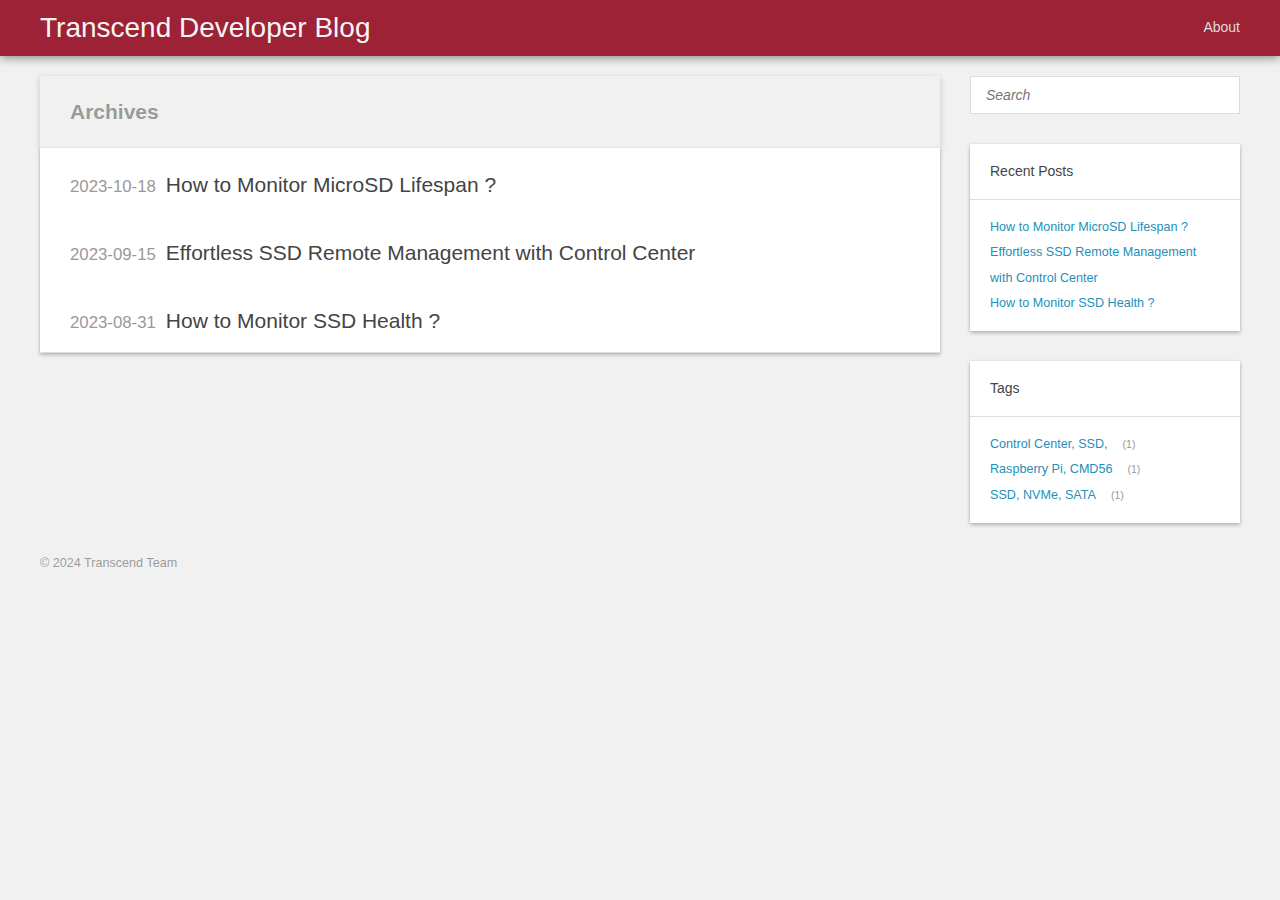
<file: archives/index.html>
<!DOCTYPE HTML>
<html>
<head>
  <meta charset="utf-8">
  
  <title>Archives › Transcend Developer Blog</title>
  <meta name="author" content="Transcend Team">
  
  
  <meta name="viewport" content="width=device-width, initial-scale=1, maximum-scale=1">

  
  <meta property="og:site_name" content="Transcend Developer Blog"/>

  
    <meta property="og:image" content=""/>
  

  <link href="/images/favicon.png" rel="icon">
  <link rel="alternate" href="/atom.xml" title="Transcend Developer Blog" type="application/atom+xml">
  <link rel="stylesheet" href="/css/style.css" media="screen" type="text/css">
  <!--[if lt IE 9]><script src="//html5shiv.googlecode.com/svn/trunk/html5.js"></script><![endif]-->
  

<script async src="https://www.googletagmanager.com/gtag/js?id=G-Y6P8DYTR6B"></script>

<script>
window.dataLayer = window.dataLayer || [];
function gtag(){dataLayer.push(arguments);}
gtag('js', new Date());
gtag('config', 'G-Y6P8DYTR6B');

</script>




<meta name="generator" content="Hexo 6.3.0"></head>


<body>
  <header id="header"><div class="meta inner">
  <h1><a href="/">Transcend Developer Blog</a></h1>
  <h2><a href="/">For Transcend Embedded Product Developer</a></h2>
  <nav id="main-nav">
    <ul>
      
      <li><a target="_blank" rel="noopener" href="https://github.com/transcend-information">About</a></li>
      
    </ul>
    <div class="clearfix"></div>
  </nav>
</div>
<div class="clearfix"></div>
</header>
  <div id="content" class="inner">
    <div id="main-col" class="alignleft"><div id="wrapper">
<h2 class="archive-title">Archives</h2>


  <div class="archive">
    
      <article class="post">
        <div class="post-content">
          <header>
            
              <h2 class="archive-post"><span datetime="2023-10-18T03:46:56.000Z">2023-10-18</span><a href="/2023/10/18/How-to-Monitor-MicroSD-Lifespan/">How to Monitor MicroSD Lifespan ?</a></h1>
            
          </header>
        </div>
      </article>
    
      <article class="post">
        <div class="post-content">
          <header>
            
              <h2 class="archive-post"><span datetime="2023-09-15T03:53:56.000Z">2023-09-15</span><a href="/2023/09/15/SSD-Remote-Management/">Effortless SSD Remote Management with Control Center</a></h1>
            
          </header>
        </div>
      </article>
    
      <article class="post">
        <div class="post-content">
          <header>
            
              <h2 class="archive-post"><span datetime="2023-08-31T10:15:42.000Z">2023-08-31</span><a href="/2023/08/31/How-to-Monitor-SSD-Health/">How to Monitor SSD Health ?</a></h1>
            
          </header>
        </div>
      </article>
    
  </div>

</div></div>
    <aside id="sidebar" class="alignright">
  <div class="search">
  <form action="//google.com/search" method="get" accept-charset="utf-8">
    <input type="search" name="q" results="0" placeholder="Search">
    <input type="hidden" name="q" value="site:transcend-information.github.io">
  </form>
</div>

  
<div class="widget tag">
  <h3 class="title">Recent Posts</h3>
  <ul class="entry">
    
      <li>
        <a href="/2023/10/18/How-to-Monitor-MicroSD-Lifespan/">How to Monitor MicroSD Lifespan ?</a>
      </li>
    
      <li>
        <a href="/2023/09/15/SSD-Remote-Management/">Effortless SSD Remote Management with Control Center</a>
      </li>
    
      <li>
        <a href="/2023/08/31/How-to-Monitor-SSD-Health/">How to Monitor SSD Health ?</a>
      </li>
    
  </ul>
</div>


  

  
<div class="widget tag">
  <h3 class="title">Tags</h3>
  <ul class="entry">
  
    <li><a href="/tags/Control-Center-SSD/">Control Center, SSD,</a><small>1</small></li>
  
    <li><a href="/tags/Raspberry-Pi-CMD56/">Raspberry Pi, CMD56</a><small>1</small></li>
  
    <li><a href="/tags/SSD-NVMe-SATA/">SSD, NVMe, SATA</a><small>1</small></li>
  
  </ul>
</div>

</aside>
    <div class="clearfix"></div>
  </div>
  <footer id="footer" class="inner"><div class="alignleft">
  
  &copy; 2024 Transcend Team
  
</div>
<div class="clearfix"></div></footer>
  <script src="//ajax.googleapis.com/ajax/libs/jquery/2.0.3/jquery.min.js"></script>



</body>
</html>
</file>
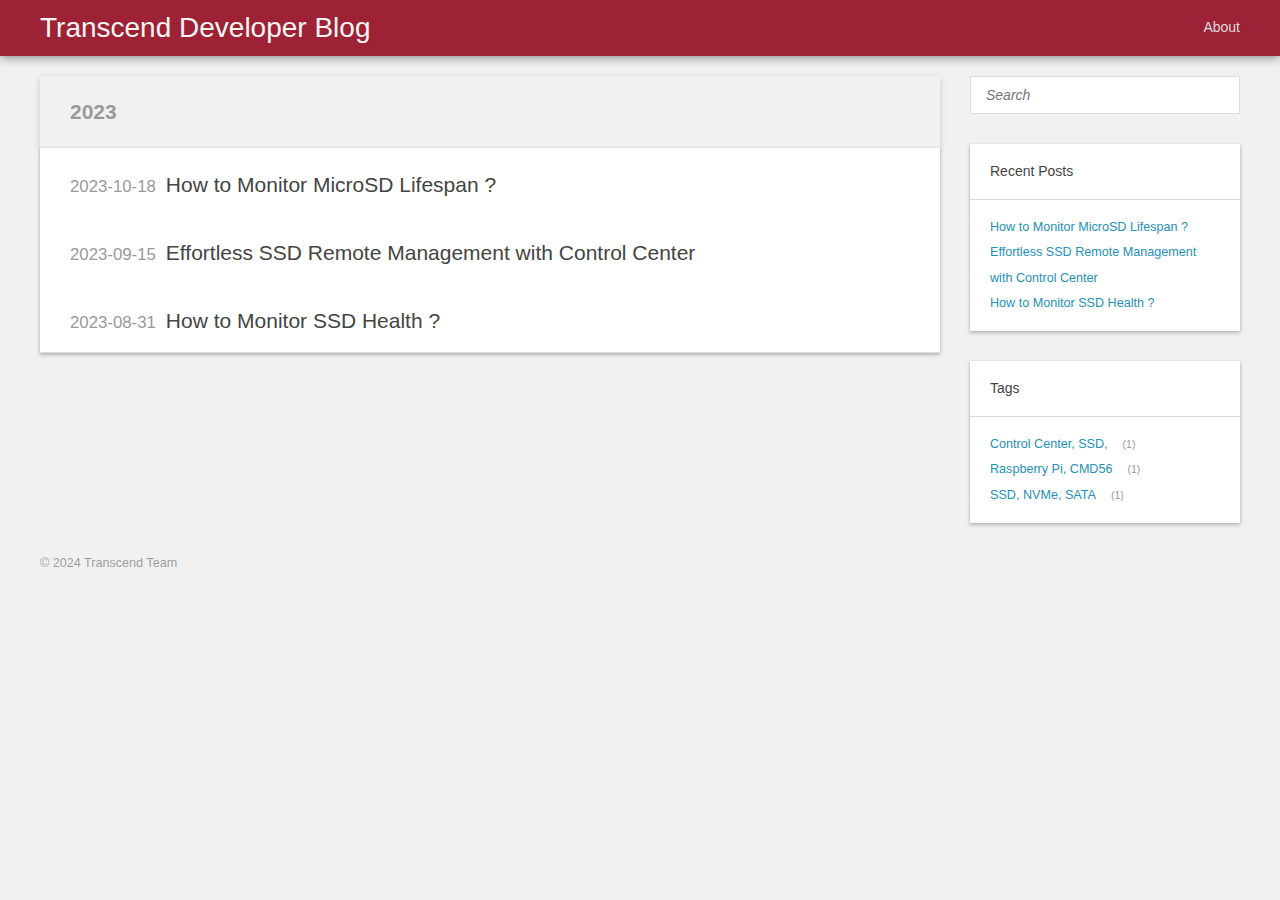
<file: archives/2023/index.html>
<!DOCTYPE HTML>
<html>
<head>
  <meta charset="utf-8">
  
  <title>Archives: 2023 › Transcend Developer Blog</title>
  <meta name="author" content="Transcend Team">
  
  
  <meta name="viewport" content="width=device-width, initial-scale=1, maximum-scale=1">

  
  <meta property="og:site_name" content="Transcend Developer Blog"/>

  
    <meta property="og:image" content=""/>
  

  <link href="/images/favicon.png" rel="icon">
  <link rel="alternate" href="/atom.xml" title="Transcend Developer Blog" type="application/atom+xml">
  <link rel="stylesheet" href="/css/style.css" media="screen" type="text/css">
  <!--[if lt IE 9]><script src="//html5shiv.googlecode.com/svn/trunk/html5.js"></script><![endif]-->
  

<script async src="https://www.googletagmanager.com/gtag/js?id=G-Y6P8DYTR6B"></script>

<script>
window.dataLayer = window.dataLayer || [];
function gtag(){dataLayer.push(arguments);}
gtag('js', new Date());
gtag('config', 'G-Y6P8DYTR6B');

</script>




<meta name="generator" content="Hexo 6.3.0"></head>


<body>
  <header id="header"><div class="meta inner">
  <h1><a href="/">Transcend Developer Blog</a></h1>
  <h2><a href="/">For Transcend Embedded Product Developer</a></h2>
  <nav id="main-nav">
    <ul>
      
      <li><a target="_blank" rel="noopener" href="https://github.com/transcend-information">About</a></li>
      
    </ul>
    <div class="clearfix"></div>
  </nav>
</div>
<div class="clearfix"></div>
</header>
  <div id="content" class="inner">
    <div id="main-col" class="alignleft"><div id="wrapper">
<h2 class="archive-title">2023</h2>


  <div class="archive">
    
      <article class="post">
        <div class="post-content">
          <header>
            
              <h2 class="archive-post"><span datetime="2023-10-18T03:46:56.000Z">2023-10-18</span><a href="/2023/10/18/How-to-Monitor-MicroSD-Lifespan/">How to Monitor MicroSD Lifespan ?</a></h1>
            
          </header>
        </div>
      </article>
    
      <article class="post">
        <div class="post-content">
          <header>
            
              <h2 class="archive-post"><span datetime="2023-09-15T03:53:56.000Z">2023-09-15</span><a href="/2023/09/15/SSD-Remote-Management/">Effortless SSD Remote Management with Control Center</a></h1>
            
          </header>
        </div>
      </article>
    
      <article class="post">
        <div class="post-content">
          <header>
            
              <h2 class="archive-post"><span datetime="2023-08-31T10:15:42.000Z">2023-08-31</span><a href="/2023/08/31/How-to-Monitor-SSD-Health/">How to Monitor SSD Health ?</a></h1>
            
          </header>
        </div>
      </article>
    
  </div>

</div></div>
    <aside id="sidebar" class="alignright">
  <div class="search">
  <form action="//google.com/search" method="get" accept-charset="utf-8">
    <input type="search" name="q" results="0" placeholder="Search">
    <input type="hidden" name="q" value="site:transcend-information.github.io">
  </form>
</div>

  
<div class="widget tag">
  <h3 class="title">Recent Posts</h3>
  <ul class="entry">
    
      <li>
        <a href="/2023/10/18/How-to-Monitor-MicroSD-Lifespan/">How to Monitor MicroSD Lifespan ?</a>
      </li>
    
      <li>
        <a href="/2023/09/15/SSD-Remote-Management/">Effortless SSD Remote Management with Control Center</a>
      </li>
    
      <li>
        <a href="/2023/08/31/How-to-Monitor-SSD-Health/">How to Monitor SSD Health ?</a>
      </li>
    
  </ul>
</div>


  

  
<div class="widget tag">
  <h3 class="title">Tags</h3>
  <ul class="entry">
  
    <li><a href="/tags/Control-Center-SSD/">Control Center, SSD,</a><small>1</small></li>
  
    <li><a href="/tags/Raspberry-Pi-CMD56/">Raspberry Pi, CMD56</a><small>1</small></li>
  
    <li><a href="/tags/SSD-NVMe-SATA/">SSD, NVMe, SATA</a><small>1</small></li>
  
  </ul>
</div>

</aside>
    <div class="clearfix"></div>
  </div>
  <footer id="footer" class="inner"><div class="alignleft">
  
  &copy; 2024 Transcend Team
  
</div>
<div class="clearfix"></div></footer>
  <script src="//ajax.googleapis.com/ajax/libs/jquery/2.0.3/jquery.min.js"></script>



</body>
</html>
</file>
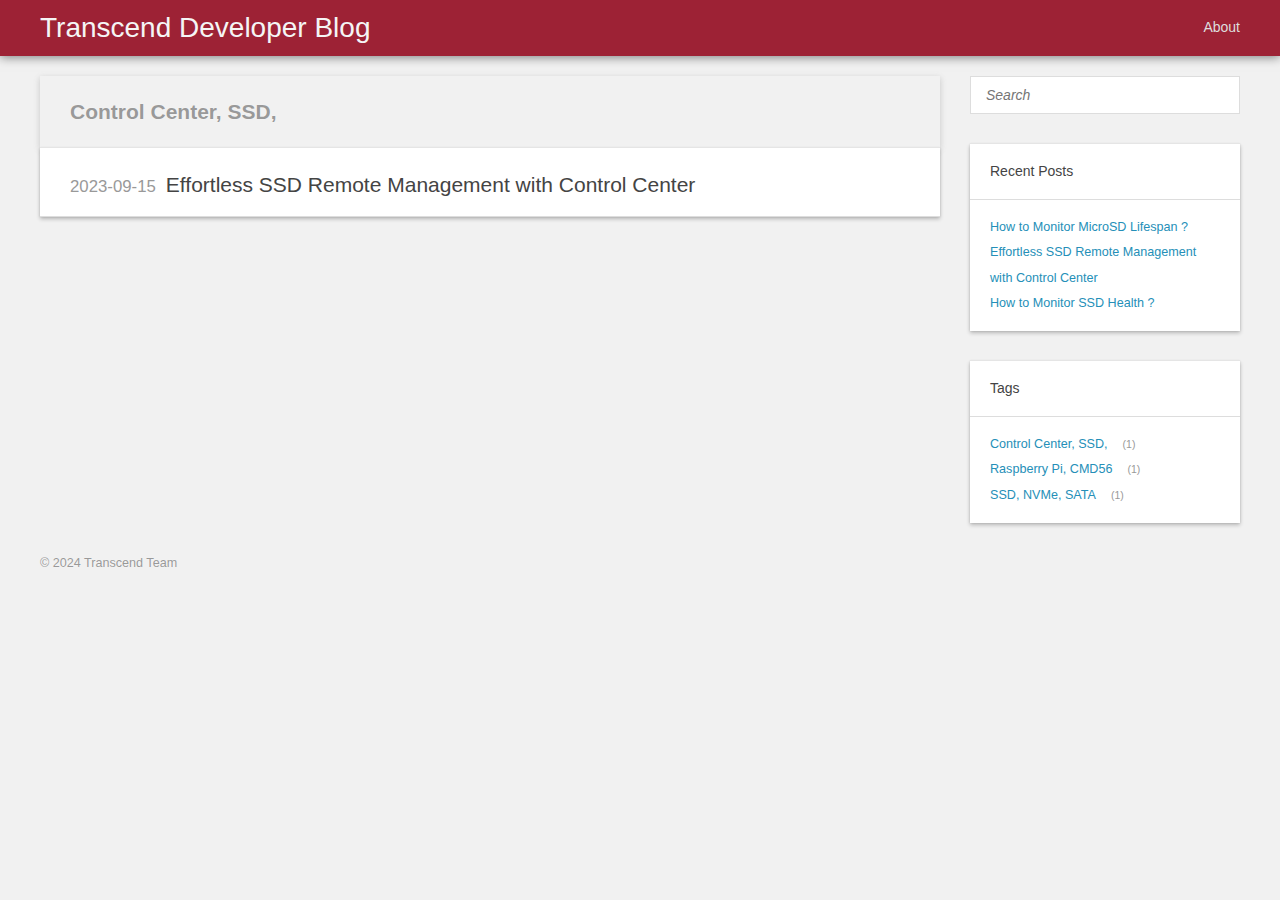
<file: tags/Control-Center-SSD/index.html>
<!DOCTYPE HTML>
<html>
<head>
  <meta charset="utf-8">
  
  <title>Control Center, SSD, › Transcend Developer Blog</title>
  <meta name="author" content="Transcend Team">
  
  
  <meta name="viewport" content="width=device-width, initial-scale=1, maximum-scale=1">

  
  <meta property="og:site_name" content="Transcend Developer Blog"/>

  
    <meta property="og:image" content=""/>
  

  <link href="/images/favicon.png" rel="icon">
  <link rel="alternate" href="/atom.xml" title="Transcend Developer Blog" type="application/atom+xml">
  <link rel="stylesheet" href="/css/style.css" media="screen" type="text/css">
  <!--[if lt IE 9]><script src="//html5shiv.googlecode.com/svn/trunk/html5.js"></script><![endif]-->
  

<script async src="https://www.googletagmanager.com/gtag/js?id=G-Y6P8DYTR6B"></script>

<script>
window.dataLayer = window.dataLayer || [];
function gtag(){dataLayer.push(arguments);}
gtag('js', new Date());
gtag('config', 'G-Y6P8DYTR6B');

</script>




<meta name="generator" content="Hexo 6.3.0"></head>


<body>
  <header id="header"><div class="meta inner">
  <h1><a href="/">Transcend Developer Blog</a></h1>
  <h2><a href="/">For Transcend Embedded Product Developer</a></h2>
  <nav id="main-nav">
    <ul>
      
      <li><a target="_blank" rel="noopener" href="https://github.com/transcend-information">About</a></li>
      
    </ul>
    <div class="clearfix"></div>
  </nav>
</div>
<div class="clearfix"></div>
</header>
  <div id="content" class="inner">
    <div id="main-col" class="alignleft"><div id="wrapper">
<h2 class="archive-title tag">Control Center, SSD,</h2>


  <div class="archive">
    
      <article class="post">
        <div class="post-content">
          <header>
            
              <h2 class="archive-post"><span datetime="2023-09-15T03:53:56.000Z">2023-09-15</span><a href="/2023/09/15/SSD-Remote-Management/">Effortless SSD Remote Management with Control Center</a></h1>
            
          </header>
        </div>
      </article>
    
  </div>

</div></div>
    <aside id="sidebar" class="alignright">
  <div class="search">
  <form action="//google.com/search" method="get" accept-charset="utf-8">
    <input type="search" name="q" results="0" placeholder="Search">
    <input type="hidden" name="q" value="site:transcend-information.github.io">
  </form>
</div>

  
<div class="widget tag">
  <h3 class="title">Recent Posts</h3>
  <ul class="entry">
    
      <li>
        <a href="/2023/10/18/How-to-Monitor-MicroSD-Lifespan/">How to Monitor MicroSD Lifespan ?</a>
      </li>
    
      <li>
        <a href="/2023/09/15/SSD-Remote-Management/">Effortless SSD Remote Management with Control Center</a>
      </li>
    
      <li>
        <a href="/2023/08/31/How-to-Monitor-SSD-Health/">How to Monitor SSD Health ?</a>
      </li>
    
  </ul>
</div>


  

  
<div class="widget tag">
  <h3 class="title">Tags</h3>
  <ul class="entry">
  
    <li><a href="/tags/Control-Center-SSD/">Control Center, SSD,</a><small>1</small></li>
  
    <li><a href="/tags/Raspberry-Pi-CMD56/">Raspberry Pi, CMD56</a><small>1</small></li>
  
    <li><a href="/tags/SSD-NVMe-SATA/">SSD, NVMe, SATA</a><small>1</small></li>
  
  </ul>
</div>

</aside>
    <div class="clearfix"></div>
  </div>
  <footer id="footer" class="inner"><div class="alignleft">
  
  &copy; 2024 Transcend Team
  
</div>
<div class="clearfix"></div></footer>
  <script src="//ajax.googleapis.com/ajax/libs/jquery/2.0.3/jquery.min.js"></script>



</body>
</html>
</file>
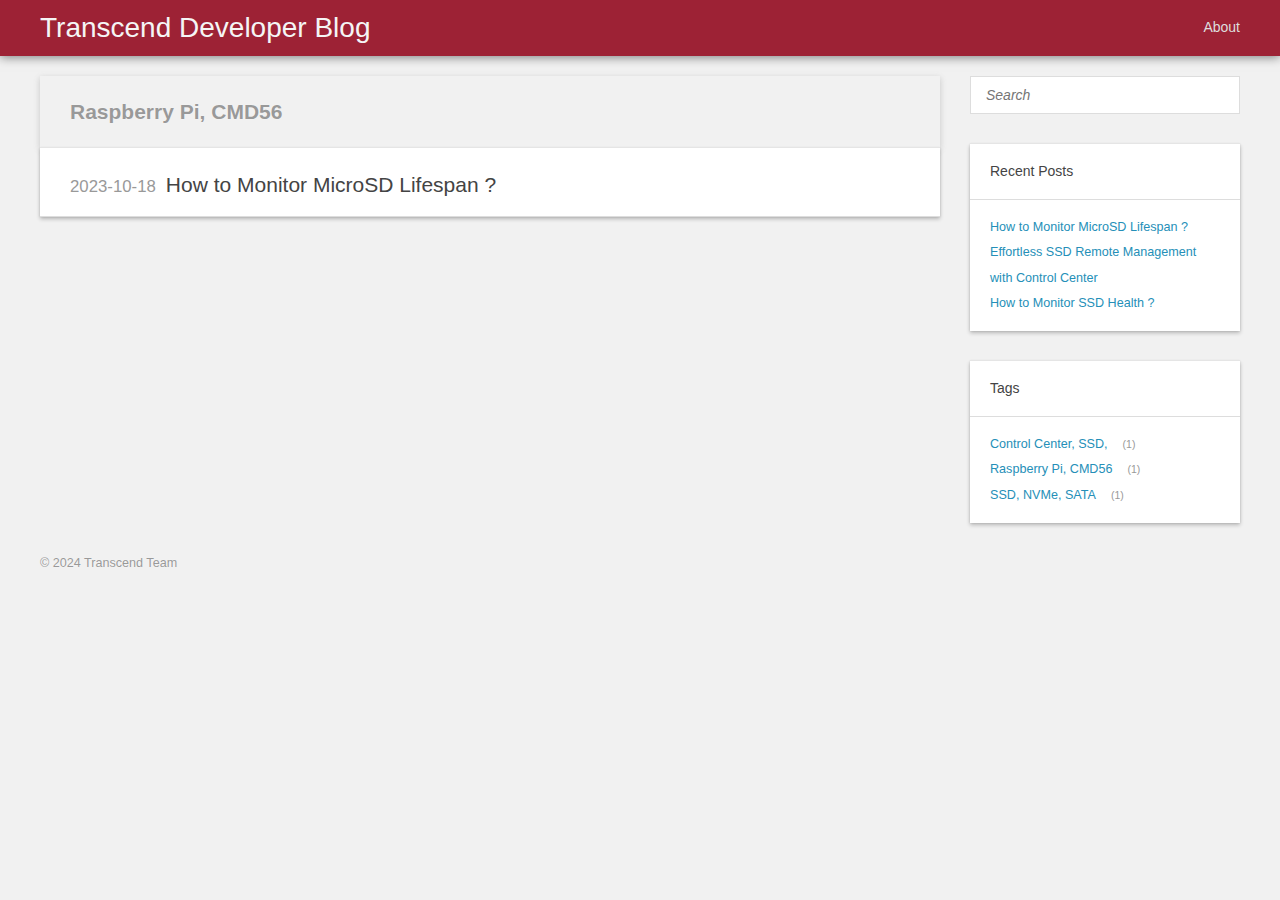
<file: tags/Raspberry-Pi-CMD56/index.html>
<!DOCTYPE HTML>
<html>
<head>
  <meta charset="utf-8">
  
  <title>Raspberry Pi, CMD56 › Transcend Developer Blog</title>
  <meta name="author" content="Transcend Team">
  
  
  <meta name="viewport" content="width=device-width, initial-scale=1, maximum-scale=1">

  
  <meta property="og:site_name" content="Transcend Developer Blog"/>

  
    <meta property="og:image" content=""/>
  

  <link href="/images/favicon.png" rel="icon">
  <link rel="alternate" href="/atom.xml" title="Transcend Developer Blog" type="application/atom+xml">
  <link rel="stylesheet" href="/css/style.css" media="screen" type="text/css">
  <!--[if lt IE 9]><script src="//html5shiv.googlecode.com/svn/trunk/html5.js"></script><![endif]-->
  

<script async src="https://www.googletagmanager.com/gtag/js?id=G-Y6P8DYTR6B"></script>

<script>
window.dataLayer = window.dataLayer || [];
function gtag(){dataLayer.push(arguments);}
gtag('js', new Date());
gtag('config', 'G-Y6P8DYTR6B');

</script>




<meta name="generator" content="Hexo 6.3.0"></head>


<body>
  <header id="header"><div class="meta inner">
  <h1><a href="/">Transcend Developer Blog</a></h1>
  <h2><a href="/">For Transcend Embedded Product Developer</a></h2>
  <nav id="main-nav">
    <ul>
      
      <li><a target="_blank" rel="noopener" href="https://github.com/transcend-information">About</a></li>
      
    </ul>
    <div class="clearfix"></div>
  </nav>
</div>
<div class="clearfix"></div>
</header>
  <div id="content" class="inner">
    <div id="main-col" class="alignleft"><div id="wrapper">
<h2 class="archive-title tag">Raspberry Pi, CMD56</h2>


  <div class="archive">
    
      <article class="post">
        <div class="post-content">
          <header>
            
              <h2 class="archive-post"><span datetime="2023-10-18T03:46:56.000Z">2023-10-18</span><a href="/2023/10/18/How-to-Monitor-MicroSD-Lifespan/">How to Monitor MicroSD Lifespan ?</a></h1>
            
          </header>
        </div>
      </article>
    
  </div>

</div></div>
    <aside id="sidebar" class="alignright">
  <div class="search">
  <form action="//google.com/search" method="get" accept-charset="utf-8">
    <input type="search" name="q" results="0" placeholder="Search">
    <input type="hidden" name="q" value="site:transcend-information.github.io">
  </form>
</div>

  
<div class="widget tag">
  <h3 class="title">Recent Posts</h3>
  <ul class="entry">
    
      <li>
        <a href="/2023/10/18/How-to-Monitor-MicroSD-Lifespan/">How to Monitor MicroSD Lifespan ?</a>
      </li>
    
      <li>
        <a href="/2023/09/15/SSD-Remote-Management/">Effortless SSD Remote Management with Control Center</a>
      </li>
    
      <li>
        <a href="/2023/08/31/How-to-Monitor-SSD-Health/">How to Monitor SSD Health ?</a>
      </li>
    
  </ul>
</div>


  

  
<div class="widget tag">
  <h3 class="title">Tags</h3>
  <ul class="entry">
  
    <li><a href="/tags/Control-Center-SSD/">Control Center, SSD,</a><small>1</small></li>
  
    <li><a href="/tags/Raspberry-Pi-CMD56/">Raspberry Pi, CMD56</a><small>1</small></li>
  
    <li><a href="/tags/SSD-NVMe-SATA/">SSD, NVMe, SATA</a><small>1</small></li>
  
  </ul>
</div>

</aside>
    <div class="clearfix"></div>
  </div>
  <footer id="footer" class="inner"><div class="alignleft">
  
  &copy; 2024 Transcend Team
  
</div>
<div class="clearfix"></div></footer>
  <script src="//ajax.googleapis.com/ajax/libs/jquery/2.0.3/jquery.min.js"></script>



</body>
</html>
</file>
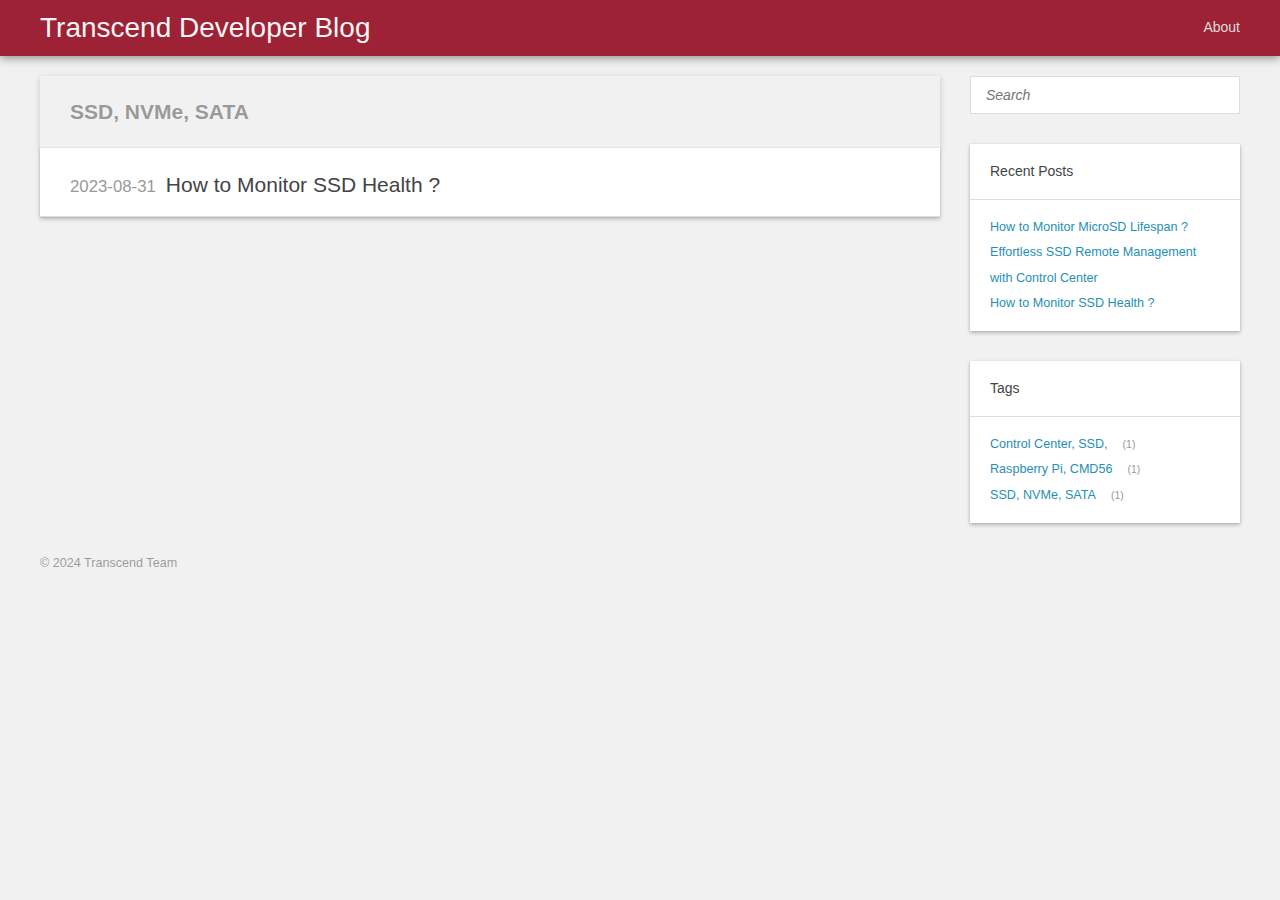
<file: tags/SSD-NVMe-SATA/index.html>
<!DOCTYPE HTML>
<html>
<head>
  <meta charset="utf-8">
  
  <title>SSD, NVMe, SATA › Transcend Developer Blog</title>
  <meta name="author" content="Transcend Team">
  
  
  <meta name="viewport" content="width=device-width, initial-scale=1, maximum-scale=1">

  
  <meta property="og:site_name" content="Transcend Developer Blog"/>

  
    <meta property="og:image" content=""/>
  

  <link href="/images/favicon.png" rel="icon">
  <link rel="alternate" href="/atom.xml" title="Transcend Developer Blog" type="application/atom+xml">
  <link rel="stylesheet" href="/css/style.css" media="screen" type="text/css">
  <!--[if lt IE 9]><script src="//html5shiv.googlecode.com/svn/trunk/html5.js"></script><![endif]-->
  

<script async src="https://www.googletagmanager.com/gtag/js?id=G-Y6P8DYTR6B"></script>

<script>
window.dataLayer = window.dataLayer || [];
function gtag(){dataLayer.push(arguments);}
gtag('js', new Date());
gtag('config', 'G-Y6P8DYTR6B');

</script>




<meta name="generator" content="Hexo 6.3.0"></head>


<body>
  <header id="header"><div class="meta inner">
  <h1><a href="/">Transcend Developer Blog</a></h1>
  <h2><a href="/">For Transcend Embedded Product Developer</a></h2>
  <nav id="main-nav">
    <ul>
      
      <li><a target="_blank" rel="noopener" href="https://github.com/transcend-information">About</a></li>
      
    </ul>
    <div class="clearfix"></div>
  </nav>
</div>
<div class="clearfix"></div>
</header>
  <div id="content" class="inner">
    <div id="main-col" class="alignleft"><div id="wrapper">
<h2 class="archive-title tag">SSD, NVMe, SATA</h2>


  <div class="archive">
    
      <article class="post">
        <div class="post-content">
          <header>
            
              <h2 class="archive-post"><span datetime="2023-08-31T10:15:42.000Z">2023-08-31</span><a href="/2023/08/31/How-to-Monitor-SSD-Health/">How to Monitor SSD Health ?</a></h1>
            
          </header>
        </div>
      </article>
    
  </div>

</div></div>
    <aside id="sidebar" class="alignright">
  <div class="search">
  <form action="//google.com/search" method="get" accept-charset="utf-8">
    <input type="search" name="q" results="0" placeholder="Search">
    <input type="hidden" name="q" value="site:transcend-information.github.io">
  </form>
</div>

  
<div class="widget tag">
  <h3 class="title">Recent Posts</h3>
  <ul class="entry">
    
      <li>
        <a href="/2023/10/18/How-to-Monitor-MicroSD-Lifespan/">How to Monitor MicroSD Lifespan ?</a>
      </li>
    
      <li>
        <a href="/2023/09/15/SSD-Remote-Management/">Effortless SSD Remote Management with Control Center</a>
      </li>
    
      <li>
        <a href="/2023/08/31/How-to-Monitor-SSD-Health/">How to Monitor SSD Health ?</a>
      </li>
    
  </ul>
</div>


  

  
<div class="widget tag">
  <h3 class="title">Tags</h3>
  <ul class="entry">
  
    <li><a href="/tags/Control-Center-SSD/">Control Center, SSD,</a><small>1</small></li>
  
    <li><a href="/tags/Raspberry-Pi-CMD56/">Raspberry Pi, CMD56</a><small>1</small></li>
  
    <li><a href="/tags/SSD-NVMe-SATA/">SSD, NVMe, SATA</a><small>1</small></li>
  
  </ul>
</div>

</aside>
    <div class="clearfix"></div>
  </div>
  <footer id="footer" class="inner"><div class="alignleft">
  
  &copy; 2024 Transcend Team
  
</div>
<div class="clearfix"></div></footer>
  <script src="//ajax.googleapis.com/ajax/libs/jquery/2.0.3/jquery.min.js"></script>



</body>
</html>
</file>
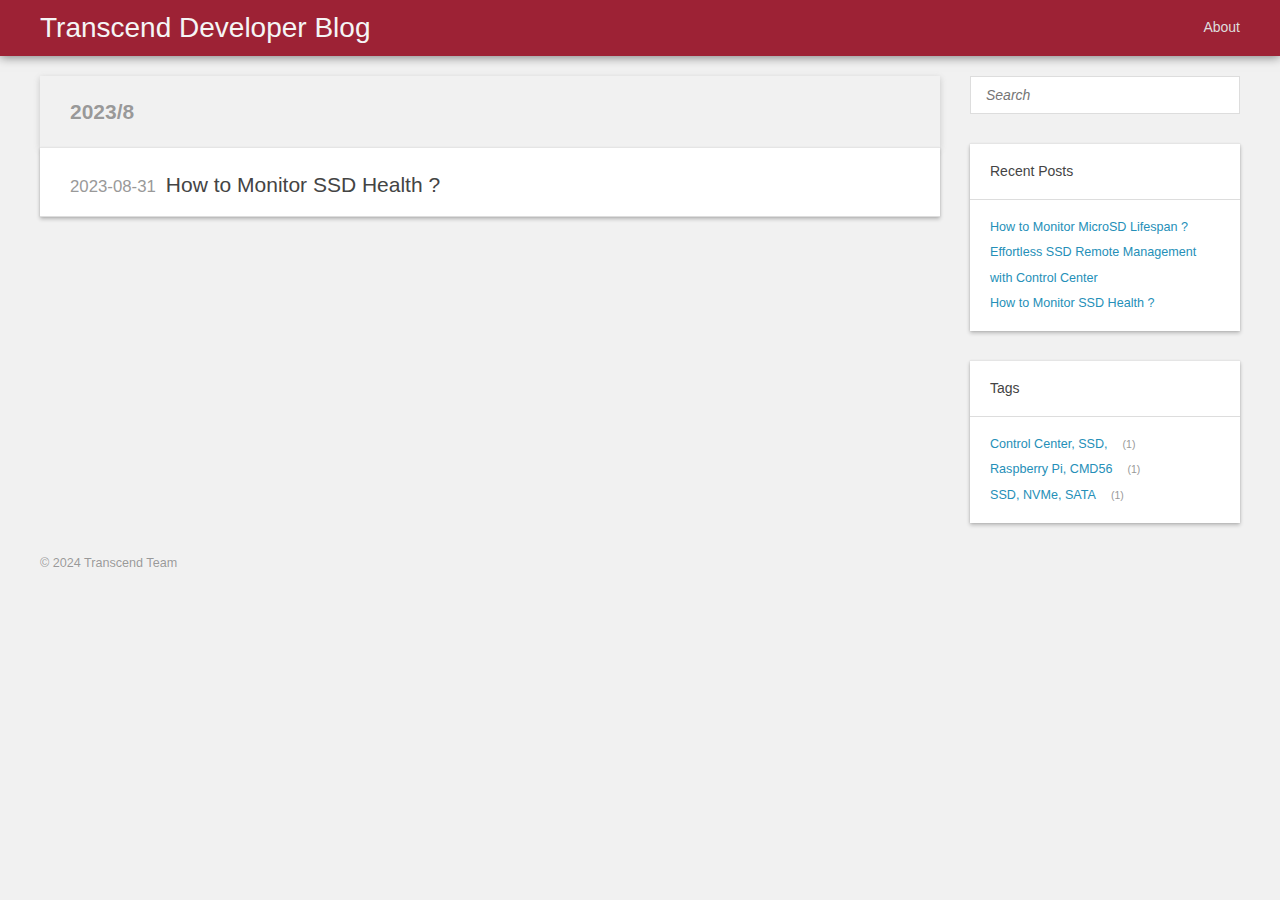
<file: archives/2023/08/index.html>
<!DOCTYPE HTML>
<html>
<head>
  <meta charset="utf-8">
  
  <title>Archives: 2023/8 › Transcend Developer Blog</title>
  <meta name="author" content="Transcend Team">
  
  
  <meta name="viewport" content="width=device-width, initial-scale=1, maximum-scale=1">

  
  <meta property="og:site_name" content="Transcend Developer Blog"/>

  
    <meta property="og:image" content=""/>
  

  <link href="/images/favicon.png" rel="icon">
  <link rel="alternate" href="/atom.xml" title="Transcend Developer Blog" type="application/atom+xml">
  <link rel="stylesheet" href="/css/style.css" media="screen" type="text/css">
  <!--[if lt IE 9]><script src="//html5shiv.googlecode.com/svn/trunk/html5.js"></script><![endif]-->
  

<script async src="https://www.googletagmanager.com/gtag/js?id=G-Y6P8DYTR6B"></script>

<script>
window.dataLayer = window.dataLayer || [];
function gtag(){dataLayer.push(arguments);}
gtag('js', new Date());
gtag('config', 'G-Y6P8DYTR6B');

</script>




<meta name="generator" content="Hexo 6.3.0"></head>


<body>
  <header id="header"><div class="meta inner">
  <h1><a href="/">Transcend Developer Blog</a></h1>
  <h2><a href="/">For Transcend Embedded Product Developer</a></h2>
  <nav id="main-nav">
    <ul>
      
      <li><a target="_blank" rel="noopener" href="https://github.com/transcend-information">About</a></li>
      
    </ul>
    <div class="clearfix"></div>
  </nav>
</div>
<div class="clearfix"></div>
</header>
  <div id="content" class="inner">
    <div id="main-col" class="alignleft"><div id="wrapper">
<h2 class="archive-title">2023/8</h2>


  <div class="archive">
    
      <article class="post">
        <div class="post-content">
          <header>
            
              <h2 class="archive-post"><span datetime="2023-08-31T10:15:42.000Z">2023-08-31</span><a href="/2023/08/31/How-to-Monitor-SSD-Health/">How to Monitor SSD Health ?</a></h1>
            
          </header>
        </div>
      </article>
    
  </div>

</div></div>
    <aside id="sidebar" class="alignright">
  <div class="search">
  <form action="//google.com/search" method="get" accept-charset="utf-8">
    <input type="search" name="q" results="0" placeholder="Search">
    <input type="hidden" name="q" value="site:transcend-information.github.io">
  </form>
</div>

  
<div class="widget tag">
  <h3 class="title">Recent Posts</h3>
  <ul class="entry">
    
      <li>
        <a href="/2023/10/18/How-to-Monitor-MicroSD-Lifespan/">How to Monitor MicroSD Lifespan ?</a>
      </li>
    
      <li>
        <a href="/2023/09/15/SSD-Remote-Management/">Effortless SSD Remote Management with Control Center</a>
      </li>
    
      <li>
        <a href="/2023/08/31/How-to-Monitor-SSD-Health/">How to Monitor SSD Health ?</a>
      </li>
    
  </ul>
</div>


  

  
<div class="widget tag">
  <h3 class="title">Tags</h3>
  <ul class="entry">
  
    <li><a href="/tags/Control-Center-SSD/">Control Center, SSD,</a><small>1</small></li>
  
    <li><a href="/tags/Raspberry-Pi-CMD56/">Raspberry Pi, CMD56</a><small>1</small></li>
  
    <li><a href="/tags/SSD-NVMe-SATA/">SSD, NVMe, SATA</a><small>1</small></li>
  
  </ul>
</div>

</aside>
    <div class="clearfix"></div>
  </div>
  <footer id="footer" class="inner"><div class="alignleft">
  
  &copy; 2024 Transcend Team
  
</div>
<div class="clearfix"></div></footer>
  <script src="//ajax.googleapis.com/ajax/libs/jquery/2.0.3/jquery.min.js"></script>



</body>
</html>
</file>
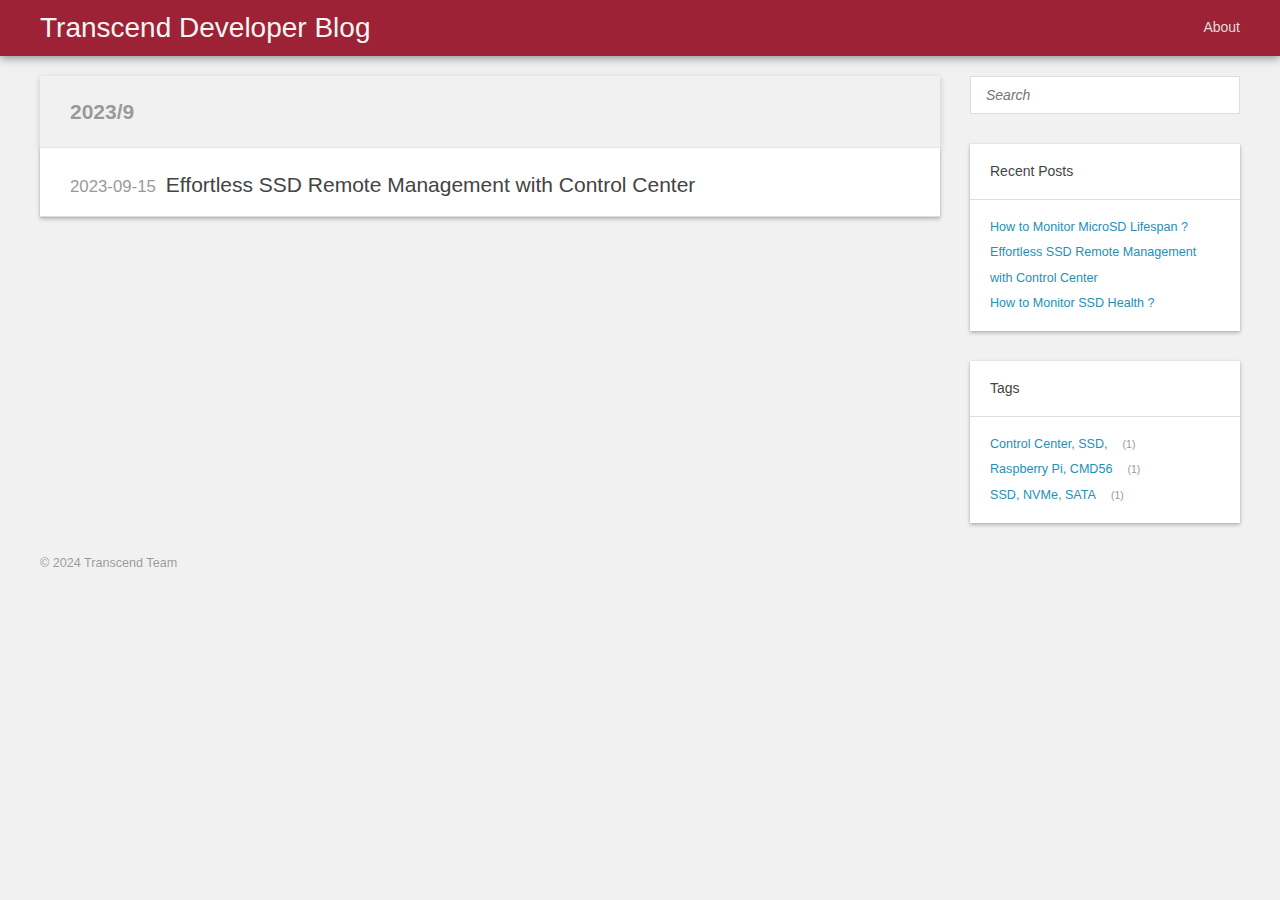
<file: archives/2023/09/index.html>
<!DOCTYPE HTML>
<html>
<head>
  <meta charset="utf-8">
  
  <title>Archives: 2023/9 › Transcend Developer Blog</title>
  <meta name="author" content="Transcend Team">
  
  
  <meta name="viewport" content="width=device-width, initial-scale=1, maximum-scale=1">

  
  <meta property="og:site_name" content="Transcend Developer Blog"/>

  
    <meta property="og:image" content=""/>
  

  <link href="/images/favicon.png" rel="icon">
  <link rel="alternate" href="/atom.xml" title="Transcend Developer Blog" type="application/atom+xml">
  <link rel="stylesheet" href="/css/style.css" media="screen" type="text/css">
  <!--[if lt IE 9]><script src="//html5shiv.googlecode.com/svn/trunk/html5.js"></script><![endif]-->
  

<script async src="https://www.googletagmanager.com/gtag/js?id=G-Y6P8DYTR6B"></script>

<script>
window.dataLayer = window.dataLayer || [];
function gtag(){dataLayer.push(arguments);}
gtag('js', new Date());
gtag('config', 'G-Y6P8DYTR6B');

</script>




<meta name="generator" content="Hexo 6.3.0"></head>


<body>
  <header id="header"><div class="meta inner">
  <h1><a href="/">Transcend Developer Blog</a></h1>
  <h2><a href="/">For Transcend Embedded Product Developer</a></h2>
  <nav id="main-nav">
    <ul>
      
      <li><a target="_blank" rel="noopener" href="https://github.com/transcend-information">About</a></li>
      
    </ul>
    <div class="clearfix"></div>
  </nav>
</div>
<div class="clearfix"></div>
</header>
  <div id="content" class="inner">
    <div id="main-col" class="alignleft"><div id="wrapper">
<h2 class="archive-title">2023/9</h2>


  <div class="archive">
    
      <article class="post">
        <div class="post-content">
          <header>
            
              <h2 class="archive-post"><span datetime="2023-09-15T03:53:56.000Z">2023-09-15</span><a href="/2023/09/15/SSD-Remote-Management/">Effortless SSD Remote Management with Control Center</a></h1>
            
          </header>
        </div>
      </article>
    
  </div>

</div></div>
    <aside id="sidebar" class="alignright">
  <div class="search">
  <form action="//google.com/search" method="get" accept-charset="utf-8">
    <input type="search" name="q" results="0" placeholder="Search">
    <input type="hidden" name="q" value="site:transcend-information.github.io">
  </form>
</div>

  
<div class="widget tag">
  <h3 class="title">Recent Posts</h3>
  <ul class="entry">
    
      <li>
        <a href="/2023/10/18/How-to-Monitor-MicroSD-Lifespan/">How to Monitor MicroSD Lifespan ?</a>
      </li>
    
      <li>
        <a href="/2023/09/15/SSD-Remote-Management/">Effortless SSD Remote Management with Control Center</a>
      </li>
    
      <li>
        <a href="/2023/08/31/How-to-Monitor-SSD-Health/">How to Monitor SSD Health ?</a>
      </li>
    
  </ul>
</div>


  

  
<div class="widget tag">
  <h3 class="title">Tags</h3>
  <ul class="entry">
  
    <li><a href="/tags/Control-Center-SSD/">Control Center, SSD,</a><small>1</small></li>
  
    <li><a href="/tags/Raspberry-Pi-CMD56/">Raspberry Pi, CMD56</a><small>1</small></li>
  
    <li><a href="/tags/SSD-NVMe-SATA/">SSD, NVMe, SATA</a><small>1</small></li>
  
  </ul>
</div>

</aside>
    <div class="clearfix"></div>
  </div>
  <footer id="footer" class="inner"><div class="alignleft">
  
  &copy; 2024 Transcend Team
  
</div>
<div class="clearfix"></div></footer>
  <script src="//ajax.googleapis.com/ajax/libs/jquery/2.0.3/jquery.min.js"></script>



</body>
</html>
</file>
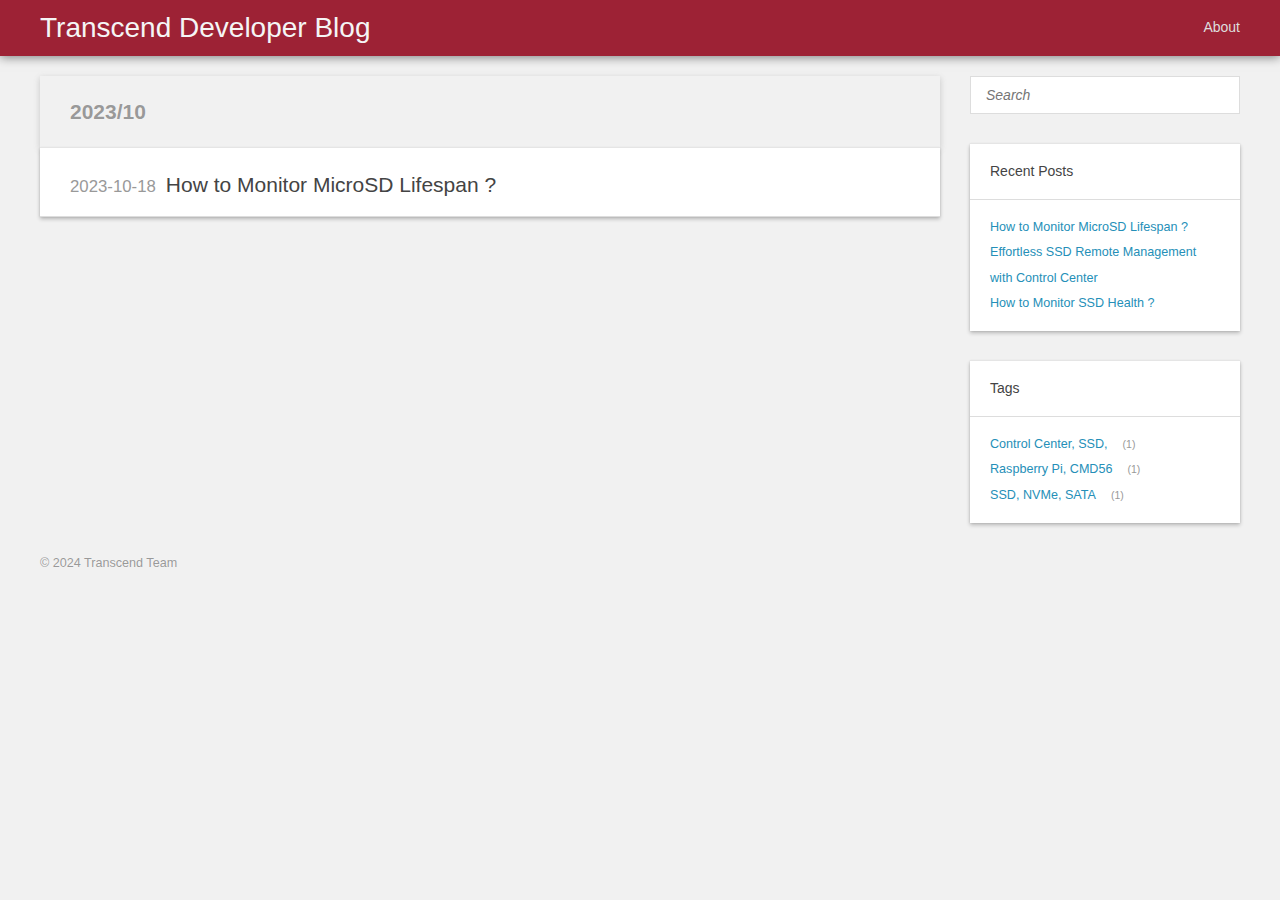
<file: archives/2023/10/index.html>
<!DOCTYPE HTML>
<html>
<head>
  <meta charset="utf-8">
  
  <title>Archives: 2023/10 › Transcend Developer Blog</title>
  <meta name="author" content="Transcend Team">
  
  
  <meta name="viewport" content="width=device-width, initial-scale=1, maximum-scale=1">

  
  <meta property="og:site_name" content="Transcend Developer Blog"/>

  
    <meta property="og:image" content=""/>
  

  <link href="/images/favicon.png" rel="icon">
  <link rel="alternate" href="/atom.xml" title="Transcend Developer Blog" type="application/atom+xml">
  <link rel="stylesheet" href="/css/style.css" media="screen" type="text/css">
  <!--[if lt IE 9]><script src="//html5shiv.googlecode.com/svn/trunk/html5.js"></script><![endif]-->
  

<script async src="https://www.googletagmanager.com/gtag/js?id=G-Y6P8DYTR6B"></script>

<script>
window.dataLayer = window.dataLayer || [];
function gtag(){dataLayer.push(arguments);}
gtag('js', new Date());
gtag('config', 'G-Y6P8DYTR6B');

</script>




<meta name="generator" content="Hexo 6.3.0"></head>


<body>
  <header id="header"><div class="meta inner">
  <h1><a href="/">Transcend Developer Blog</a></h1>
  <h2><a href="/">For Transcend Embedded Product Developer</a></h2>
  <nav id="main-nav">
    <ul>
      
      <li><a target="_blank" rel="noopener" href="https://github.com/transcend-information">About</a></li>
      
    </ul>
    <div class="clearfix"></div>
  </nav>
</div>
<div class="clearfix"></div>
</header>
  <div id="content" class="inner">
    <div id="main-col" class="alignleft"><div id="wrapper">
<h2 class="archive-title">2023/10</h2>


  <div class="archive">
    
      <article class="post">
        <div class="post-content">
          <header>
            
              <h2 class="archive-post"><span datetime="2023-10-18T03:46:56.000Z">2023-10-18</span><a href="/2023/10/18/How-to-Monitor-MicroSD-Lifespan/">How to Monitor MicroSD Lifespan ?</a></h1>
            
          </header>
        </div>
      </article>
    
  </div>

</div></div>
    <aside id="sidebar" class="alignright">
  <div class="search">
  <form action="//google.com/search" method="get" accept-charset="utf-8">
    <input type="search" name="q" results="0" placeholder="Search">
    <input type="hidden" name="q" value="site:transcend-information.github.io">
  </form>
</div>

  
<div class="widget tag">
  <h3 class="title">Recent Posts</h3>
  <ul class="entry">
    
      <li>
        <a href="/2023/10/18/How-to-Monitor-MicroSD-Lifespan/">How to Monitor MicroSD Lifespan ?</a>
      </li>
    
      <li>
        <a href="/2023/09/15/SSD-Remote-Management/">Effortless SSD Remote Management with Control Center</a>
      </li>
    
      <li>
        <a href="/2023/08/31/How-to-Monitor-SSD-Health/">How to Monitor SSD Health ?</a>
      </li>
    
  </ul>
</div>


  

  
<div class="widget tag">
  <h3 class="title">Tags</h3>
  <ul class="entry">
  
    <li><a href="/tags/Control-Center-SSD/">Control Center, SSD,</a><small>1</small></li>
  
    <li><a href="/tags/Raspberry-Pi-CMD56/">Raspberry Pi, CMD56</a><small>1</small></li>
  
    <li><a href="/tags/SSD-NVMe-SATA/">SSD, NVMe, SATA</a><small>1</small></li>
  
  </ul>
</div>

</aside>
    <div class="clearfix"></div>
  </div>
  <footer id="footer" class="inner"><div class="alignleft">
  
  &copy; 2024 Transcend Team
  
</div>
<div class="clearfix"></div></footer>
  <script src="//ajax.googleapis.com/ajax/libs/jquery/2.0.3/jquery.min.js"></script>



</body>
</html>
</file>
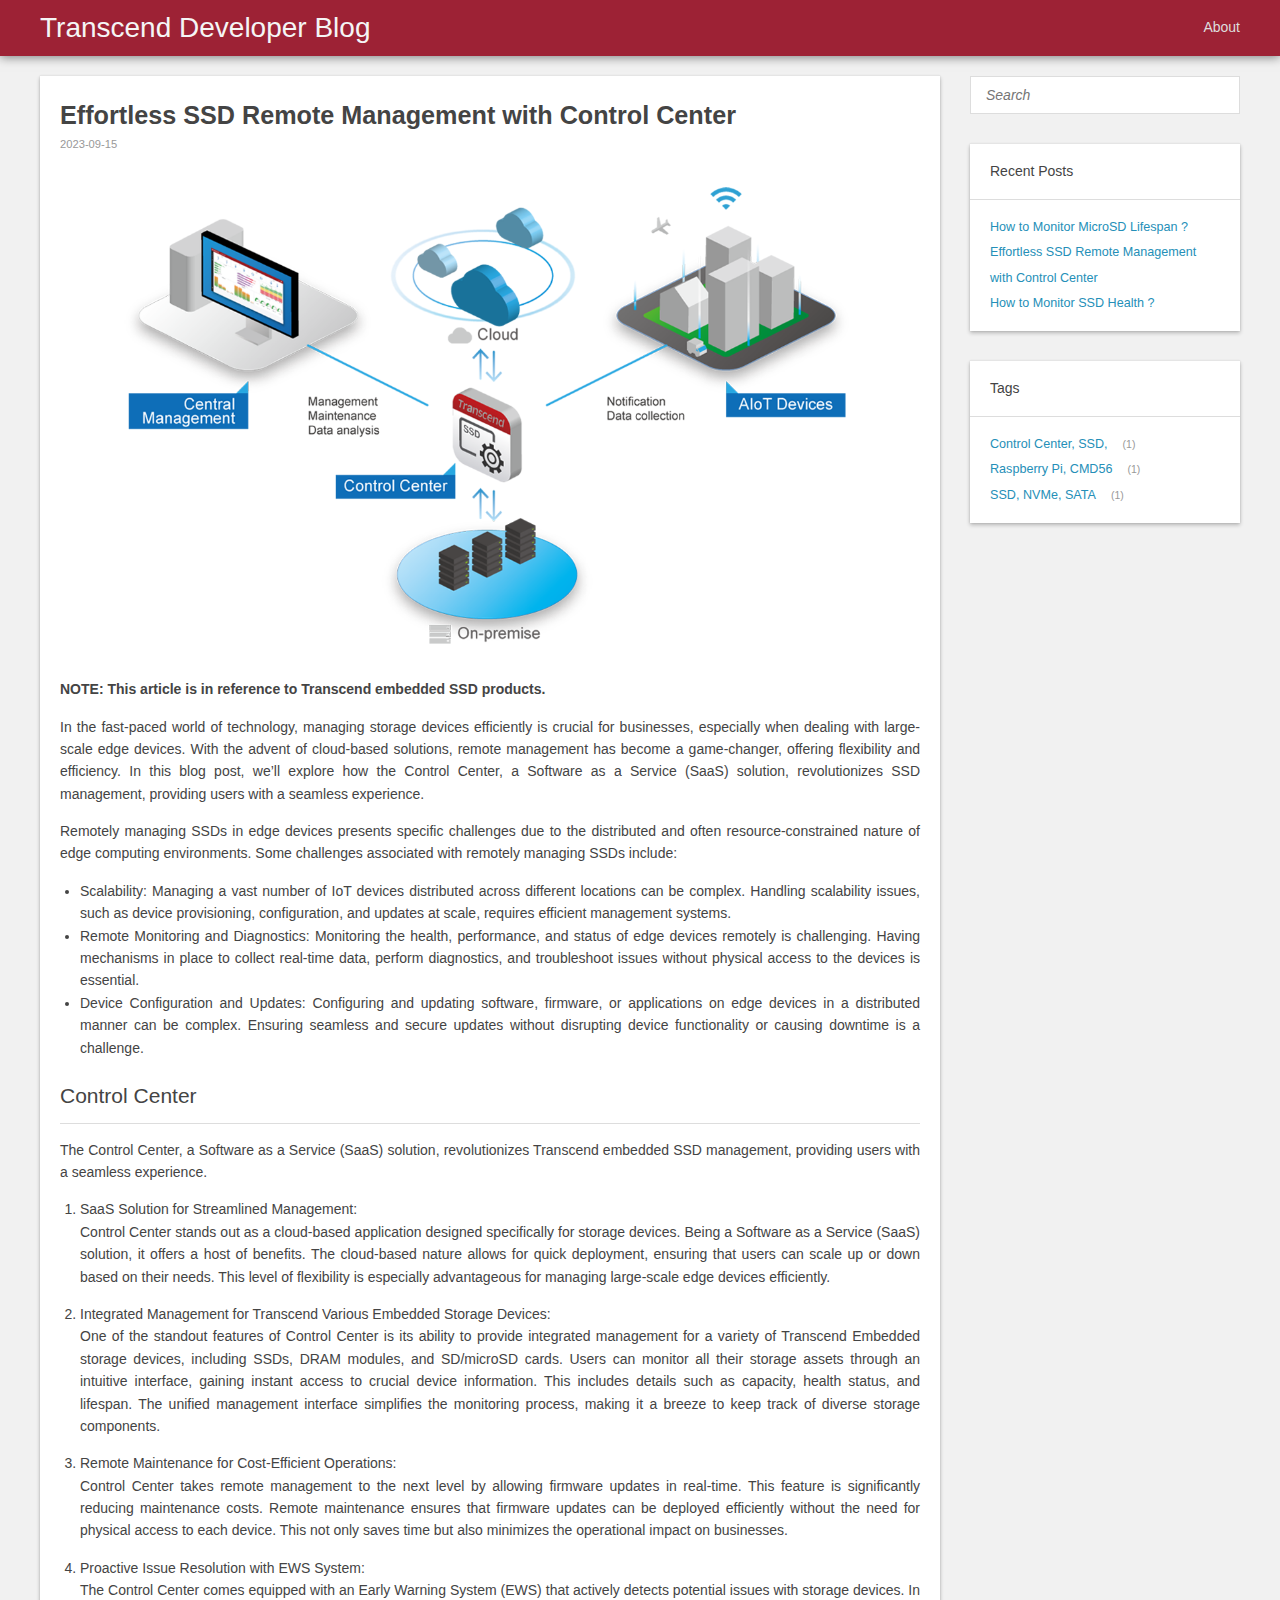
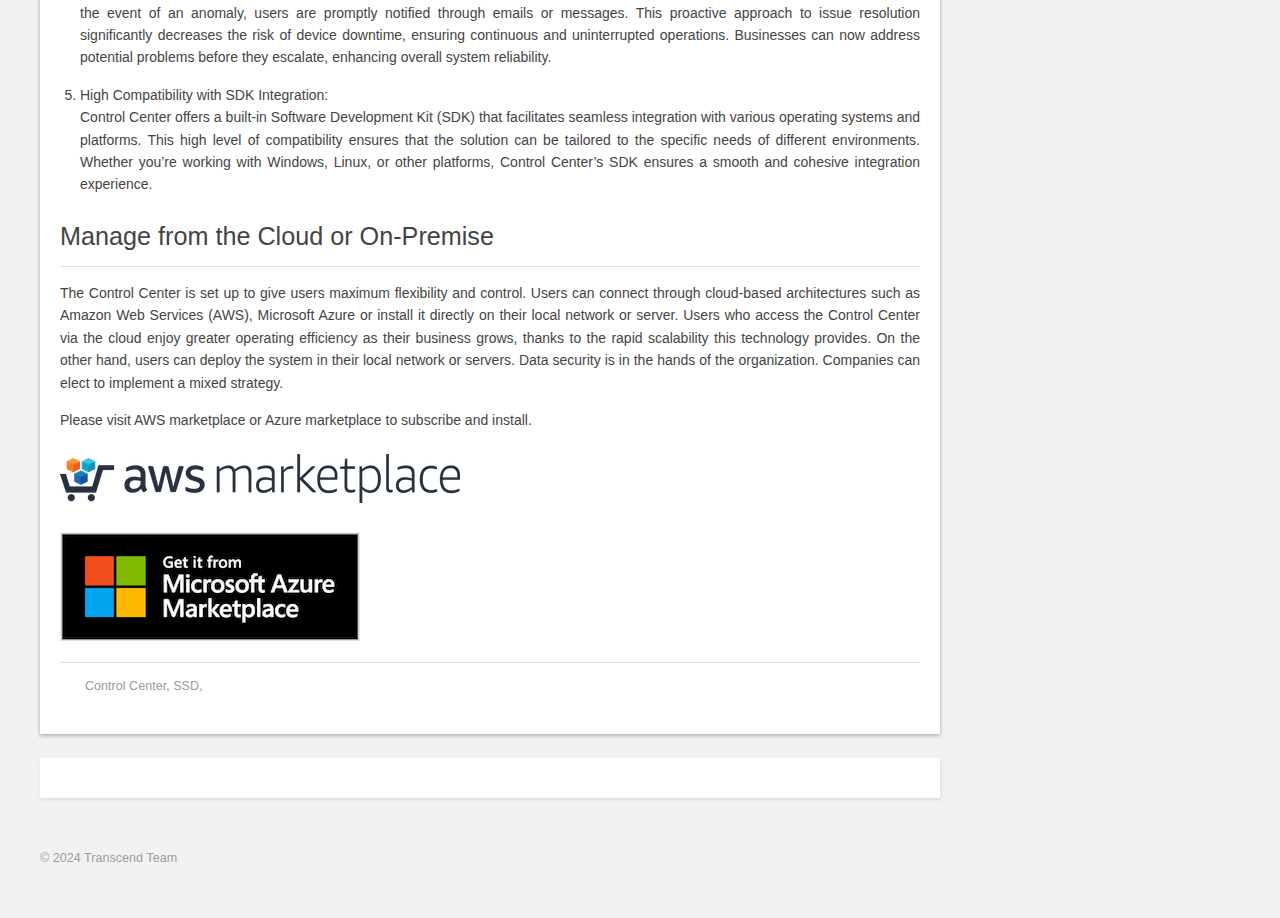
<file: 2023/09/15/SSD-Remote-Management/index.html>
<!DOCTYPE HTML>
<html>
<head>
  <meta charset="utf-8">
  
  <title>Effortless SSD Remote Management with Control Center › Transcend Developer Blog</title>
  <meta name="author" content="Transcend Team">
  
  <meta name="description" content="NOTE: This article is in reference to Transcend embedded SSD products.
In the fast-paced world of technology, managing storage devices efficiently is ">
  
  
  <meta name="viewport" content="width=device-width, initial-scale=1, maximum-scale=1">

  <meta property="og:title" content="Effortless SSD Remote Management with Control Center"/>
  <meta property="og:site_name" content="Transcend Developer Blog"/>

  
    <meta property="og:image" content=""/>
  

  <link href="/images/favicon.png" rel="icon">
  <link rel="alternate" href="/atom.xml" title="Transcend Developer Blog" type="application/atom+xml">
  <link rel="stylesheet" href="/css/style.css" media="screen" type="text/css">
  <!--[if lt IE 9]><script src="//html5shiv.googlecode.com/svn/trunk/html5.js"></script><![endif]-->
  

<script async src="https://www.googletagmanager.com/gtag/js?id=G-Y6P8DYTR6B"></script>

<script>
window.dataLayer = window.dataLayer || [];
function gtag(){dataLayer.push(arguments);}
gtag('js', new Date());
gtag('config', 'G-Y6P8DYTR6B');

</script>




<meta name="generator" content="Hexo 6.3.0"></head>


<body>
  <header id="header"><div class="meta inner">
  <h1><a href="/">Transcend Developer Blog</a></h1>
  <h2><a href="/">For Transcend Embedded Product Developer</a></h2>
  <nav id="main-nav">
    <ul>
      
      <li><a target="_blank" rel="noopener" href="https://github.com/transcend-information">About</a></li>
      
    </ul>
    <div class="clearfix"></div>
  </nav>
</div>
<div class="clearfix"></div>
</header>
  <div id="content" class="inner">
    <div id="main-col" class="alignleft"><div id="wrapper"><article class="post">
  <div class="post-content">
    <header>
      
  
    <h1 class="title">Effortless SSD Remote Management with Control Center</h1>
  

      
        <time datetime="2023-09-15T03:53:56.000Z">2023-09-15</time>
      
    </header>
    <div class="entry">
      
        <p><img src="/images/controlcenter.png" alt="controlcenter"></p>
<p><strong>NOTE: This article is in reference to Transcend embedded SSD products.</strong></p>
<p>In the fast-paced world of technology, managing storage devices efficiently is crucial for businesses, especially when dealing with large-scale edge devices. With the advent of cloud-based solutions, remote management has become a game-changer, offering flexibility and efficiency. In this blog post, we’ll explore how the Control Center, a Software as a Service (SaaS) solution, revolutionizes SSD management, providing users with a seamless experience.</p>
<p>Remotely managing SSDs in edge devices presents specific challenges due to the distributed and often resource-constrained nature of edge computing environments. Some challenges associated with remotely managing SSDs include:</p>
<ul>
<li>Scalability: Managing a vast number of IoT devices distributed across different locations can be complex. Handling scalability issues, such as device provisioning, configuration, and updates at scale, requires efficient management systems.</li>
<li>Remote Monitoring and Diagnostics: Monitoring the health, performance, and status of edge devices remotely is challenging. Having mechanisms in place to collect real-time data, perform diagnostics, and troubleshoot issues without physical access to the devices is essential.</li>
<li>Device Configuration and Updates: Configuring and updating software, firmware, or applications on edge devices in a distributed manner can be complex. Ensuring seamless and secure updates without disrupting device functionality or causing downtime is a challenge.</li>
</ul>
<h2 id="Control-Center"><a href="#Control-Center" class="headerlink" title="Control Center"></a>Control Center</h2><p>The Control Center, a Software as a Service (SaaS) solution, revolutionizes Transcend embedded SSD management, providing users with a seamless experience.</p>
<ol>
<li><p>SaaS Solution for Streamlined Management:<br>Control Center stands out as a cloud-based application designed specifically for storage devices. Being a Software as a Service (SaaS) solution, it offers a host of benefits. The cloud-based nature allows for quick deployment, ensuring that users can scale up or down based on their needs. This level of flexibility is especially advantageous for managing large-scale edge devices efficiently.</p>
</li>
<li><p>Integrated Management for Transcend Various Embedded Storage Devices:<br>One of the standout features of Control Center is its ability to provide integrated management for a variety of Transcend Embedded storage devices, including SSDs, DRAM modules, and SD&#x2F;microSD cards. Users can monitor all their storage assets through an intuitive interface, gaining instant access to crucial device information. This includes details such as capacity, health status, and lifespan. The unified management interface simplifies the monitoring process, making it a breeze to keep track of diverse storage components.</p>
</li>
<li><p>Remote Maintenance for Cost-Efficient Operations:<br>Control Center takes remote management to the next level by allowing firmware updates in real-time. This feature is significantly reducing maintenance costs. Remote maintenance ensures that firmware updates can be deployed efficiently without the need for physical access to each device. This not only saves time but also minimizes the operational impact on businesses.</p>
</li>
<li><p>Proactive Issue Resolution with EWS System:<br>The Control Center comes equipped with an Early Warning System (EWS) that actively detects potential issues with storage devices. In the event of an anomaly, users are promptly notified through emails or messages. This proactive approach to issue resolution significantly decreases the risk of device downtime, ensuring continuous and uninterrupted operations. Businesses can now address potential problems before they escalate, enhancing overall system reliability.</p>
</li>
<li><p>High Compatibility with SDK Integration:<br>Control Center offers a built-in Software Development Kit (SDK) that facilitates seamless integration with various operating systems and platforms. This high level of compatibility ensures that the solution can be tailored to the specific needs of different environments. Whether you’re working with Windows, Linux, or other platforms, Control Center’s SDK ensures a smooth and cohesive integration experience.</p>
</li>
</ol>
<h1 id="Manage-from-the-Cloud-or-On-Premise"><a href="#Manage-from-the-Cloud-or-On-Premise" class="headerlink" title="Manage from the Cloud or On-Premise"></a>Manage from the Cloud or On-Premise</h1><p>The Control Center is set up to give users maximum flexibility and control. Users can connect through cloud-based architectures such as Amazon Web Services (AWS), Microsoft Azure or install it directly on their local network or server. Users who access the Control Center via the cloud enjoy greater operating efficiency as their business grows, thanks to the rapid scalability this technology provides. On the other hand, users can deploy the system in their local network or servers. Data security is in the hands of the organization. Companies can elect to implement a mixed strategy.</p>
<p>Please visit AWS marketplace or Azure marketplace to subscribe and install.</p>
<br>

<a href="https://aws.amazon.com/marketplace/pp/B08JF1GQSX" target="_blank">
<img src="/images/AWSMP.png" alt="AWSMP" height= 150px/>
</a>

<br>
<br>

<a href="https://azuremarketplace.microsoft.com/zh-tw/marketplace/apps/transcendinformationinc1609918445926.controlcenter" target="_blank">
<img src="/images/AzureMP.png" alt="AzureMP" height= 150px/>
</a>

      
    </div>
      
      <footer>
        
        
  
  <div class="tags">
    <a href="/tags/Control-Center-SSD/">Control Center, SSD,</a>
  </div>

        
  <div class="addthis addthis_toolbox addthis_default_style">
    
      <a class="addthis_button_facebook_like" fb:like:layout="button_count"></a>
    
    
      <a class="addthis_button_tweet"></a>
    
    
      <a class="addthis_button_google_plusone" g:plusone:size="medium"></a>
    
    
    <a class="addthis_counter addthis_pill_style"></a>
  </div>
  <script type="text/javascript" src="//s7.addthis.com/js/300/addthis_widget.js"></script>

      
      <div class="clearfix"></div>
      </footer>
  </div>
</article>


<section id="comment">
  
</section>


</div></div>
    <aside id="sidebar" class="alignright">
  <div class="search">
  <form action="//google.com/search" method="get" accept-charset="utf-8">
    <input type="search" name="q" results="0" placeholder="Search">
    <input type="hidden" name="q" value="site:transcend-information.github.io">
  </form>
</div>

  
<div class="widget tag">
  <h3 class="title">Recent Posts</h3>
  <ul class="entry">
    
      <li>
        <a href="/2023/10/18/How-to-Monitor-MicroSD-Lifespan/">How to Monitor MicroSD Lifespan ?</a>
      </li>
    
      <li>
        <a href="/2023/09/15/SSD-Remote-Management/">Effortless SSD Remote Management with Control Center</a>
      </li>
    
      <li>
        <a href="/2023/08/31/How-to-Monitor-SSD-Health/">How to Monitor SSD Health ?</a>
      </li>
    
  </ul>
</div>


  

  
<div class="widget tag">
  <h3 class="title">Tags</h3>
  <ul class="entry">
  
    <li><a href="/tags/Control-Center-SSD/">Control Center, SSD,</a><small>1</small></li>
  
    <li><a href="/tags/Raspberry-Pi-CMD56/">Raspberry Pi, CMD56</a><small>1</small></li>
  
    <li><a href="/tags/SSD-NVMe-SATA/">SSD, NVMe, SATA</a><small>1</small></li>
  
  </ul>
</div>

</aside>
    <div class="clearfix"></div>
  </div>
  <footer id="footer" class="inner"><div class="alignleft">
  
  &copy; 2024 Transcend Team
  
</div>
<div class="clearfix"></div></footer>
  <script src="//ajax.googleapis.com/ajax/libs/jquery/2.0.3/jquery.min.js"></script>



</body>
</html>
</file>
<file: css/style.css>
* {
  margin: 0;
  padding: 0;
}
body {
  background: #f1f1f1;
  color: #444;
  font-family: "Helvetica Neue", "Helvetica", Arial, sans-serif;
  font-size: 14px;
  text-shadow: 0 0 1px transparent;
}
@media screen and (max-width: 1260px) {
  body {
    margin: 0 30px;
  }
}
@media screen and (max-width: 600px) {
  body {
    font-size: 12px;
  }
}
h1,
h2,
h3,
h4,
h5,
h6 {
  font-family: "Lato", Helvetica Neue, Helvetica, Arial, sans-serif;
}
h1 {
  font-size: 1.8em;
}
h2 {
  font-size: 1.5em;
}
h3 {
  font-size: 1.3em;
}
a {
  text-decoration: none;
  color: #258fb8;
}
a:hover {
  text-decoration: none;
}
.alignleft {
  float: left;
}
.alignright {
  float: right;
}
.clearfix {
  zoom: 1;
}
.clearfix:before,
.clearfix:after {
  content: "";
  display: table;
}
.clearfix:after {
  clear: both;
}
.inner {
  width: 1200px;
  margin: 0 auto;
  position: relative;
}
@media screen and (max-width: 1260px) {
  .inner {
    width: 100%;
  }
}
#main-col {
  width: 900px;
}
@media screen and (max-width: 1260px) {
  #main-col {
    width: 100%;
    margin-right: -300px;
  }
}
@media screen and (max-width: 900px) {
  #main-col {
    margin-right: 0;
    float: none;
  }
}
@media screen and (max-width: 1260px) {
  #wrapper {
    margin-right: 300px;
  }
}
@media screen and (max-width: 900px) {
  #wrapper {
    margin-right: 0;
  }
}
#content {
  margin-top: 20px;
}
#header {
  height: 55px;
  background: #9d2235;
  min-height: 56px;
  -webkit-box-shadow: 0 1px 10px rgba(0,0,0,0.5);
  box-shadow: 0 1px 10px rgba(0,0,0,0.5);
}
#header h1 {
  font-weight: normal;
  font-size: 2em;
  line-height: 55px;
}
#header h1 a {
  color: #f5f5f5;
}
#header h2 {
  display: none;
}
@media screen and (max-width: 1260px) {
  #header {
    margin: 0 -30px 15px -30px;
    padding: 0 1em;
  }
}
#main-nav {
  position: absolute;
  right: 0;
  top: 0;
}
#main-nav ul {
  list-style: none;
}
#main-nav ul li {
  float: left;
  margin-left: 15px;
  line-height: 55px;
}
#main-nav ul li a {
  color: #ddd;
}
#main-nav ul li a:hover {
  color: #fff;
}
article {
  position: relative;
  background: #fff;
  -webkit-box-shadow: 0 -1px 0 #e5e5e5, 0 0 2px rgba(0,0,0,0.12), 0 2px 4px rgba(0,0,0,0.24);
  box-shadow: 0 -1px 0 #e5e5e5, 0 0 2px rgba(0,0,0,0.12), 0 2px 4px rgba(0,0,0,0.24);
}
@media screen and (max-width: 900px) {
  article {
    margin: 8px -10px 15px -10px;
  }
}
article.page {
  padding-left: 20px;
}
article.page .icon {
  display: none;
}
article.page .title a:after {
  content: '\f08e';
  color: #999;
  font: 12px font-icon;
  padding-left: 10px;
  vertical-align: super;
}
article .post-content {
  padding: 25px 20px 25px 20px;
  margin-bottom: 24px;
  position: relative;
}
@media screen and (max-width: 600px) {
  article .post-content {
    padding-left: 20px;
  }
}
article .gallery {
  overflow: hidden;
  position: relative;
}
article .gallery:hover .control {
  opacity: 1;
  -ms-filter: none;
  filter: none;
}
article .gallery img {
  min-width: 100%;
  max-width: 100%;
  height: auto;
  position: absolute;
  top: 0;
  left: 0;
  opacity: 0;
  -ms-filter: "progid:DXImageTransform.Microsoft.Alpha(Opacity=0)";
  filter: alpha(opacity=0);
}
article .gallery .control {
  opacity: 0;
  -ms-filter: "progid:DXImageTransform.Microsoft.Alpha(Opacity=0)";
  filter: alpha(opacity=0);
  -webkit-transition: 0.3s;
  -moz-transition: 0.3s;
  -o-transition: 0.3s;
  -ms-transition: 0.3s;
  transition: 0.3s;
}
article .gallery .prev,
article .gallery .next {
  position: absolute;
  top: 0;
  width: 50%;
  height: 100%;
  cursor: pointer;
}
article .gallery .prev:before,
article .gallery .next:before {
  position: absolute;
  font: 24px/1 font-icon;
  text-align: center;
  width: 24px;
  text-shadow: 0 0 15px rgba(0,0,0,0.5);
  color: #fff;
  margin-top: -12px;
  top: 50%;
}
article .gallery .prev {
  left: 0;
}
article .gallery .prev:before {
  content: '\f053';
  left: 10px;
}
article .gallery .next {
  right: 0;
}
article .gallery .next:before {
  content: '\f054';
  right: 10px;
}
article header .icon {
  width: 32px;
  height: 32px;
  margin-right: 25px;
  position: absolute;
  top: 20px;
  left: 20px;
  color: #258fb8;
}
@media screen and (max-width: 600px) {
  article header .icon {
    display: none;
  }
}
article header .icon:before {
  position: absolute;
  font: 32px font-icon;
  top: 0;
  left: 0;
  width: 32px;
  text-align: center;
}
article header time {
  color: #999;
  font: 0.8em "Lato", Helvetica Neue, Helvetica, Arial, sans-serif;
  margin-bottom: 5px;
  display: block;
  line-height: 2.5;
}
article header .title {
  font-weight: bold;
}
article header .title a {
  color: #444;
}
article header .title a:hover {
  color: #258fb8;
  text-decoration: none;
}
article .entry {
  text-align: justify;
  line-height: 1.6;
}
article .entry p,
article .entry blockquote,
article .entry ul,
article .entry ol,
article .entry dl,
article .entry table,
article .entry iframe,
article .entry h3,
article .entry h4,
article .entry h5,
article .entry h6,
article .entry .video-container {
  margin-top: 15px;
}
article .entry blockquote {
  border-top: 1px solid #ddd;
  border-bottom: 1px solid #ddd;
  font-style: italic;
  font-family: "Georgia", serif;
  font-size: 1.2em;
  padding: 0 30px 15px;
  text-align: center;
}
article .entry blockquote footer {
  border-top: none;
  font-size: 0.8em;
  line-height: 1;
  margin: 20px 0 0;
  padding-top: 0;
}
article .entry blockquote footer cite:before {
  content: '—';
  color: #ccc;
  padding: 0 0.5em;
}
article .entry code,
article .entry pre {
  font-family: Monaco, Menlo, Consolas, Courier New, monospace;
}
article .entry code {
  background: #eee;
  color: #666;
  padding: 0 5px;
  margin: 0 2px;
  font-size: 0.9em;
  border: 1px solid #ddd;
  border-radius: 3px;
}
article .entry pre {
  background: #eee;
  border: 1px solid #ddd;
  margin-top: 15px;
  overflow: auto;
  padding: 7px 15px;
  border-radius: 2px;
}
article .entry pre code {
  background: none;
  padding: 0;
  margin: 0;
  border: none;
  border-radius: 0;
}
article .entry ul,
article .entry ol,
article .entry dl {
  margin-left: 20px;
}
article .entry ul ul,
article .entry ol ul,
article .entry dl ul,
article .entry ul ol,
article .entry ol ol,
article .entry dl ol,
article .entry ul dl,
article .entry ol dl,
article .entry dl dl {
  margin-top: 0;
}
article .entry h1,
article .entry h2 {
  font-weight: normal;
  border-bottom: 1px solid #ddd;
  padding-bottom: 10px;
  margin-top: 20px;
}
article .entry h3,
article .entry h4,
article .entry h5,
article .entry h6 {
  font-weight: normal;
}
article .entry img,
article .entry video {
  max-width: 100%;
  height: auto;
  border: none;
}
article .entry iframe {
  border: none;
}
article .entry .caption {
  display: block;
  margin-top: 5px;
  color: #999;
  position: relative;
  font-size: 0.9em;
  padding-left: 25px;
}
article .entry .caption:before {
  content: '\f040';
  position: absolute;
  font: 1.3em font-icon;
  position: absolute;
  left: 0;
  top: 3px;
}
article .entry .video-container {
  position: relative;
  padding-bottom: 56.25%;
  padding-top: 30px;
  height: 0;
  overflow: hidden;
}
article .entry .video-container iframe,
article .entry .video-container object,
article .entry .video-container embed {
  position: absolute;
  top: 0;
  left: 0;
  width: 100%;
  height: 100%;
  margin-top: 0;
}
article .entry .pullquote {
  float: right;
  border: none;
  padding: 0;
  margin: 1em 0 0.5em 1.5em;
  text-align: left;
  width: 45%;
  font-size: 1.5em;
}
article footer {
  margin-top: 15px;
  padding-top: 10px;
  border-top: 1px solid #ddd;
  color: #999;
  font-size: 0.9em;
  line-height: 16px;
  position: relative;
  min-height: 16px;
}
article footer a {
  color: #999;
}
article footer a:hover {
  color: #258fb8;
  text-decoration: none;
}
article footer a:before {
  font: 1.1em font-icon;
  padding-right: 10px;
  vertical-align: middle;
}
article footer a.comment-link:before {
  content: '\f075';
}
article footer .categories,
article footer .tags {
  position: relative;
  padding-left: 25px;
  margin: 5px 0;
}
article footer .categories:before,
article footer .tags:before {
  position: absolute;
  font: 1.1em font-icon;
}
article footer .categories:before {
  content: '\f07b';
  top: 2px;
  left: 1px;
}
article footer .tags:before {
  content: '\f02b';
  top: 3px;
  left: 2px;
}
article footer .addthis {
  margin-top: 15px;
}
article footer .addthis iframe {
  margin-top: 0;
}
#comment {
  padding: 20px;
  background: #fff;
  -webkit-box-shadow: 1px 2px 3px #ddd;
  box-shadow: 1px 2px 3px #ddd;
  margin-bottom: 50px;
}
#comment .title {
  font-weight: normal;
  margin-bottom: 15px;
}
#pagination a {
  display: block;
  padding: 5px 10px;
  background: #ddd;
  color: #999;
  font-family: "Lato", Helvetica Neue, Helvetica, Arial, sans-serif;
  text-shadow: 0 0 1px #fff;
  margin-bottom: 50px;
}
#pagination a:hover {
  background: #258fb8;
  color: #fff;
  text-decoration: none;
  text-shadow: none;
}
#pagination .prev:before {
  content: '\f053';
  padding-right: 10px;
  font-family: font-icon;
}
#pagination .next:after {
  content: '\f054';
  padding-left: 10px;
  font-family: font-icon;
}
.archive-title {
  color: #999;
  font-weight: bold;
  text-shadow: 0 0 1px #fff;
  padding: 24px 0 24px 30px;
  -webkit-box-shadow: 0 2px 6px rgba(100,100,100,0.3);
  box-shadow: 0 2px 6px rgba(100,100,100,0.3);
}
.archive-post {
  color: #999;
  font-weight: normal;
  padding: 0 0 24px 0;
  margin-bottom: -30px;
  text-shadow: 0 0 1px #fff;
}
.archive-post a {
  color: #444;
}
.archive-post a:hover {
  color: #258fb8;
  text-decoration: none;
}
.archive-post.tag:before {
  content: '\f02b';
}
.archive-post.category:before {
  content: '\f07b';
}
.archive {
  -webkit-box-shadow: 0 -1px 0 #e5e5e5, 0 0 2px rgba(0,0,0,0.12), 0 2px 4px rgba(0,0,0,0.24);
  box-shadow: 0 -1px 0 #e5e5e5, 0 0 2px rgba(0,0,0,0.12), 0 2px 4px rgba(0,0,0,0.24);
  border-bottom: 1px solid #ddd;
  margin-bottom: 50px;
}
.archive span {
  color: #999;
  font: 0.8em "Lato", Helvetica Neue, Helvetica, Arial, sans-serif;
  margin-top: 5px;
  margin-right: 10px;
  margin-bottom: 5px;
  margin-left: 10px;
}
.archive article {
  -webkit-box-shadow: none;
  box-shadow: none;
}
.archive article .post-content {
  margin-bottom: 0;
}
#sidebar {
  width: 270px;
  line-height: 1.8em;
}
@media screen and (max-width: 900px) {
  #sidebar {
    margin: 8px -15px 15px -10px;
    float: none;
    width: 100%;
  }
}
#sidebar .widget {
  background: #fff;
  -webkit-box-shadow: 0 -1px 0 #e5e5e5, 0 0 2px rgba(0,0,0,0.12), 0 2px 4px rgba(0,0,0,0.24);
  box-shadow: 0 -1px 0 #e5e5e5, 0 0 2px rgba(0,0,0,0.12), 0 2px 4px rgba(0,0,0,0.24);
  margin-bottom: 30px;
  word-wrap: break-word;
}
#sidebar .widget .title {
  padding: 15px 20px;
  font-size: 1em;
  border-bottom: 1px solid #ddd;
  font-weight: normal;
}
#sidebar .widget .entry {
  font-size: 0.9em;
  padding: 15px 20px;
}
#sidebar .widget ul,
#sidebar .widget ol,
#sidebar .widget dl {
  list-style: none;
}
#sidebar .widget ul ul,
#sidebar .widget ol ul,
#sidebar .widget dl ul,
#sidebar .widget ul ol,
#sidebar .widget ol ol,
#sidebar .widget dl ol,
#sidebar .widget ul dl,
#sidebar .widget ol dl,
#sidebar .widget dl dl {
  list-style: disc;
  margin-left: 20px;
}
#sidebar .search {
  margin-bottom: 30px;
}
#sidebar .search input {
  background: #fff;
  font-family: "Lato", Helvetica Neue, Helvetica, Arial, sans-serif;
  font-style: italic;
  font-size: 1em;
  padding: 10px 15px;
  border: 1px solid #ddd;
  width: 100%;
  -webkit-box-sizing: border-box;
  -moz-box-sizing: border-box;
  box-sizing: border-box;
  color: #999;
}
#sidebar .search input:focus {
  color: #444;
}
#sidebar .tag small {
  margin-left: 15px;
  color: #999;
}
#sidebar .tag small:before {
  content: '(';
}
#sidebar .tag small:after {
  content: ')';
}
#sidebar .twitter li {
  border-bottom: 1px solid #ddd;
  padding: 15px 20px;
  font-size: 0.9em;
}
#sidebar .twitter li:last-of-type {
  border-bottom: none;
}
#sidebar .twitter small {
  display: block;
  margin-top: 10px;
  color: #999;
  line-height: 1;
}
#sidebar .tagcloud .entry {
  padding-right: 5px;
}
#sidebar .tagcloud a {
  margin-right: 10px;
  display: inline-block;
}
#footer {
  color: #999;
  margin-bottom: 50px;
  font: 0.9em/1.6 "Lato", Helvetica Neue, Helvetica, Arial, sans-serif;
  text-shadow: 0 0 1px #fff;
}
.entry .gist {
  background: #eee;
  border: 1px solid #ddd;
  margin-top: 15px;
  padding: 7px 15px;
  border-radius: 2px;
  text-shadow: 0 0 1px #fff;
  line-height: 1.6;
  overflow: auto;
  color: #666;
}
.entry .gist .gist-file {
  border: none;
  font-family: inherit;
  margin: 0;
  font-size: 0.9em;
}
.entry .gist .gist-file .gist-data {
  background: none;
  border-bottom: none;
}
.entry .gist .gist-file .gist-data pre {
  padding: 0 !important;
  font-family: Monaco, Menlo, Consolas, Courier New, monospace;
}
.entry .gist .gist-file .gist-meta {
  background: none;
  color: #999;
  margin-top: 5px;
  padding: 0;
  text-shadow: 0 0 1px #fff;
  font-size: 100%;
}
.entry .gist .gist-file .gist-meta a {
  color: #258fb8;
}
.entry .gist .gist-file .gist-meta a:visited {
  color: #258fb8;
}
figure.highlight {
  background: #eee;
  border: 1px solid #ddd;
  margin-top: 15px;
  padding: 7px 15px;
  border-radius: 2px;
  text-shadow: 0 0 1px #fff;
  line-height: 1.6;
  overflow: auto;
  position: relative;
  font-size: 0.9em;
}
figure.highlight figcaption {
  color: #999;
  margin-bottom: 5px;
  text-shadow: 0 0 1px #fff;
}
figure.highlight figcaption a {
  position: absolute;
  right: 15px;
}
figure.highlight pre {
  border: none;
  padding: 0;
  margin: 0;
}
figure.highlight table {
  margin-top: 0;
  border-spacing: 0;
}
figure.highlight .gutter {
  color: #999;
  padding-right: 15px;
  border-right: 1px solid #ddd;
  text-align: right;
}
figure.highlight .code {
  padding-left: 15px;
  border-left: 1px solid #fff;
  color: #666;
}
figure.highlight .line {
  height: 20px;
}
figure.highlight .line.marked {
  background: #d6d6d6;
}
pre .comment,
pre .template_comment,
pre .diff .header,
pre .doctype,
pre .pi,
pre .lisp .string,
pre .javadoc {
  color: #93a1a1;
  font-style: italic;
}
pre .keyword,
pre .winutils,
pre .method,
pre .addition,
pre .css .tag,
pre .request,
pre .status,
pre .nginx .title {
  color: #859900;
}
pre .number,
pre .command,
pre .string,
pre .tag .value,
pre .phpdoc,
pre .tex .formula,
pre .regexp,
pre .hexcolor {
  color: #2aa198;
}
pre .title,
pre .localvars,
pre .chunk,
pre .decorator,
pre .built_in,
pre .identifier,
pre .vhdl,
pre .literal,
pre .id {
  color: #268bd2;
}
pre .attribute,
pre .variable,
pre .lisp .body,
pre .smalltalk .number,
pre .constant,
pre .class .title,
pre .parent,
pre .haskell .type {
  color: #b58900;
}
pre .preprocessor,
pre .preprocessor .keyword,
pre .shebang,
pre .symbol,
pre .symbol .string,
pre .diff .change,
pre .special,
pre .attr_selector,
pre .important,
pre .subst,
pre .cdata,
pre .clojure .title {
  color: #cb4b16;
}
pre .deletion {
  color: #dc322f;
}
</file>
